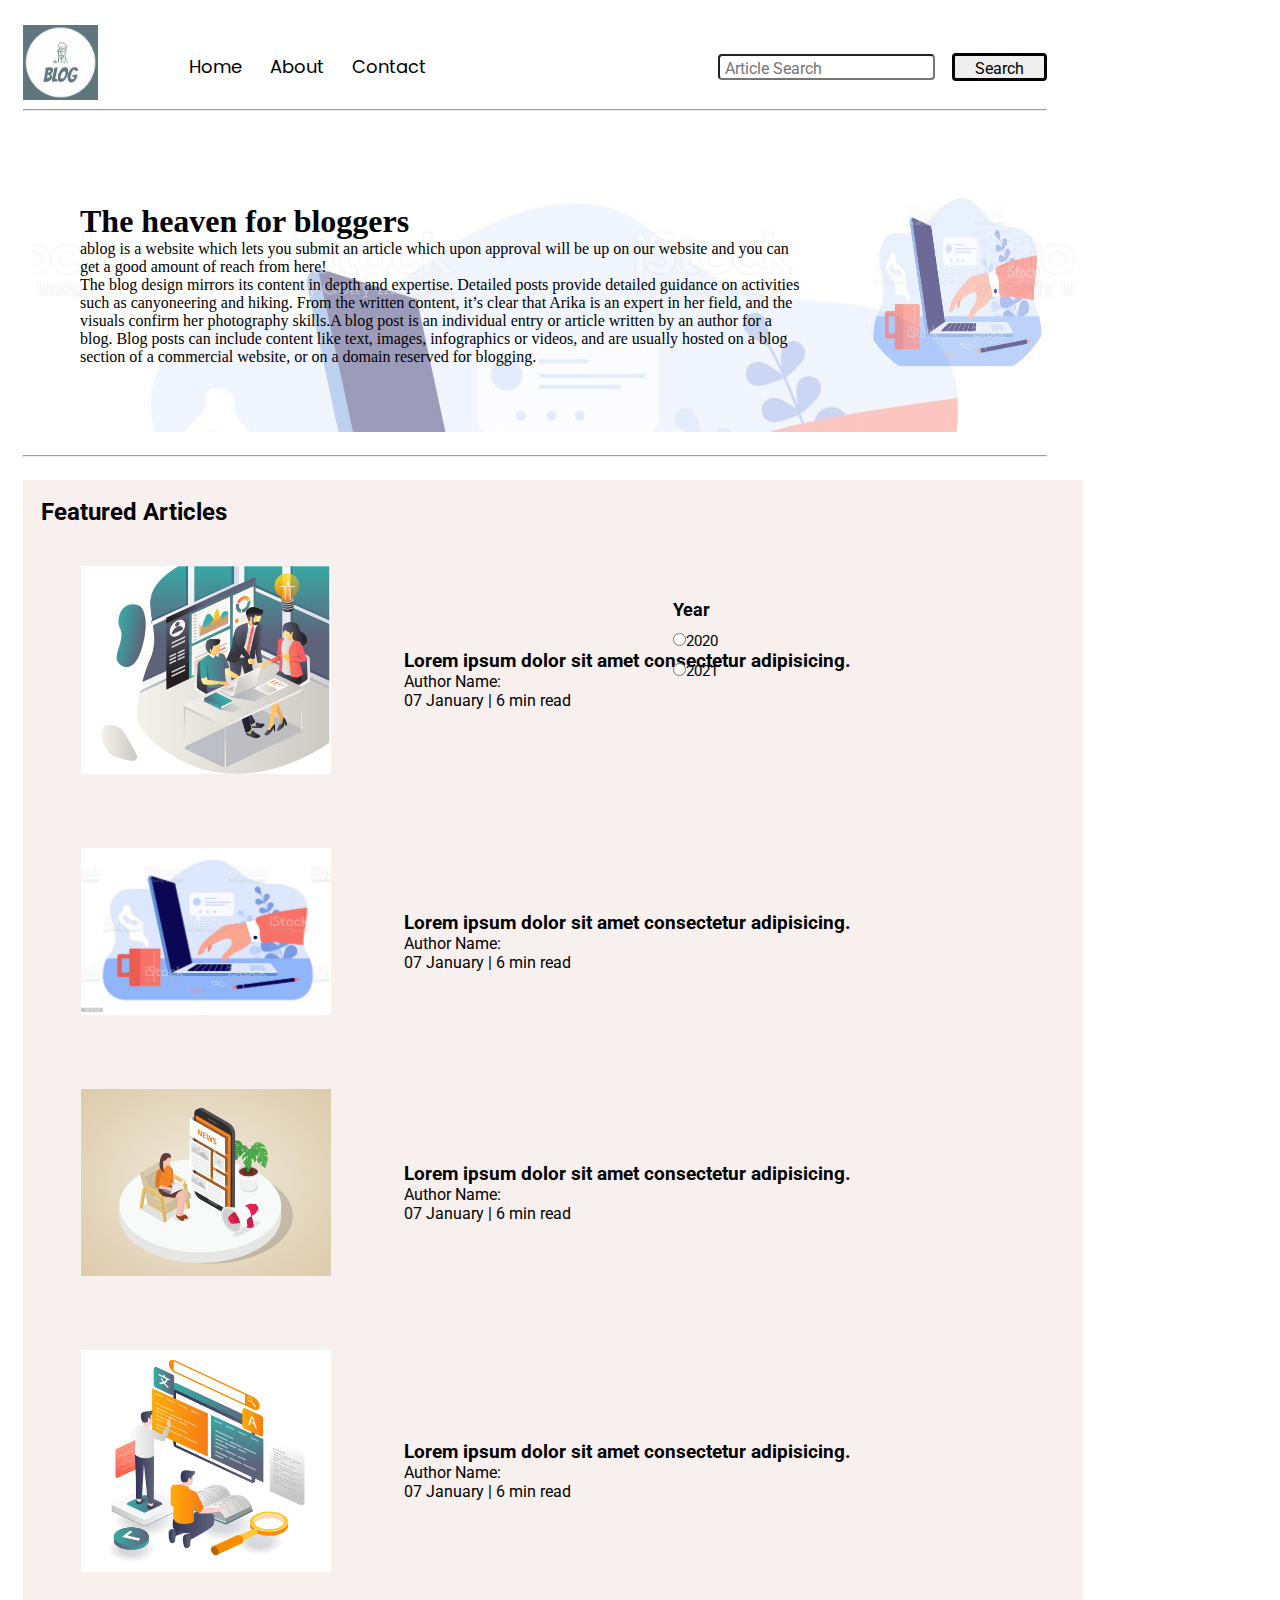
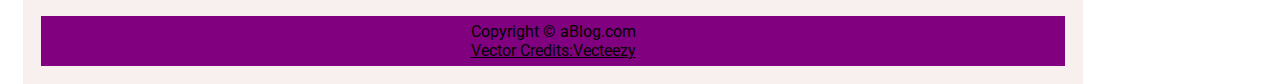
<file: index.html>
<!DOCTYPE html>
<html lang="en">
<head>
    <meta charset="UTF-8">
    <meta http-equiv="X-UA-Compatible" content="IE=edge">
    <meta name="viewport" content="width=device-width, initial-scale=1.0">
    <link rel="stylesheet" href="css/utils.css">
    <link rel="stylesheet" href="css/style.css">
    <link rel="stylesheet" href="css/mobile.css">
    
    <title>aBlog - Heaven for Bloggers</title>
</head>
<body>
        <nav class ="navigation max-width-1 m-auto">
            <div class="nav-left">
                <a href="/">
                    <span><img src="img/logo.jpg" width="75px" alt=""></span> 
                </a>
            
              
            <ul>
                <li><a href="/">Home</a></li>
                <li><a href="#">About</a></li>
                <li><a href="/Contact.html">Contact</a></li>
            </ul>
            
            
            </div>
            <div class="nav-right">
                <form action="/search.html"method="get">
                <input class="form-input" type="text" name="query" placeholder="Article Search">
                <button class="btn">Search</button>
            </form>
            </div>
            

        </nav>
        <div class="max-width-1 m-auto">
            <hr>
        </div>
        <div class="m-auto content max-width-1 my-2">
            <div class="content-left">
                <h1>The heaven for bloggers</h1>
                <p>ablog is a website which lets you submit an article which upon approval will be up on our website and you can get a good amount of reach from here!</p>
                <p>The blog design mirrors its content in depth and expertise. Detailed posts provide detailed guidance on activities such as canyoneering and hiking. From the written content, it’s clear that Arika is an expert in her field, and the visuals confirm her photography skills.A blog post is an individual entry or article written by an author for a blog. Blog posts can include content like text, images, infographics or videos, and are usually hosted on a blog section of a commercial website, or on a domain reserved for blogging.



                </p>
            </div>
           <div class="content-right">
                <img src="img/istockphoto.jpg"alt="ablog">
            </div>

        </div>
        <div class="max-width-1 m-auto"><hr></div>
        <div class="home-articles max-width-1 m-auto font1">
            <h2>Featured Articles</h2>
            <div class="year-box adjust-year">
                <div>
                    <h3>Year</h3>
                </div>
                
                <div>
                    <input type="radio" name="year" id="">2020
                </div>
                <div>
                    <input type="radio" name="year" id="">2021
                </div>
                
            </div>
             <div class="home-article">
            <div class="home-article-img">
                <img src="img/11.jpg.jpg" alt="article">
            </div>
            
            <div class="home-article-content font1">
                <a href="/blogpost.html"><h3><h3>Lorem ipsum dolor sit amet consectetur adipisicing.</h3></h3></a>
                
                <div>Author Name:</div>
                <span>07 January | 6 min read</span> 
            </div>
            </div>
            
            <div class="home-article">
                <div class="home-article-img">
                    <img src="img/istockphoto.jpg" alt="article">
                </div>
                
                <div class="home-article-content font1">
                    <a href="/blogpost.html"><h3><h3>Lorem ipsum dolor sit amet consectetur adipisicing.</h3></h3></a>
                    
                    <div>Author Name:</div>
                    <span>07 January | 6 min read</span> 
                </div>
                </div>
                
                <div class="home-article">
                    <div class="home-article-img">
                        <img src="img/13.jpg.jpg" alt="article">
                    </div>
                    
                    <div class="home-article-content font1">
                        <a href="/blogpost.html"><h3><h3>Lorem ipsum dolor sit amet consectetur adipisicing.</h3></h3></a>
                        
                        <div>Author Name:</div>
                        <span>07 January | 6 min read</span> 
                    </div>
                    </div>
                    <div class="home-article">
                        <div class="home-article-img">
                            <img src="img/12.jpg.jpg" alt="article">
                        </div>
                        
                        <div class="home-article-content font1">
                            <a href="/blogpost.html"><h3><h3>Lorem ipsum dolor sit amet consectetur adipisicing.</h3></h3></a>
                            
                            <div>Author Name:</div>
                            <span>07 January | 6 min read</span> 
                        </div>
                        </div>
                    
            
        
    
        
        <div class="footer"> 
           <p>Copyright &copy; aBlog.com</p>
           <a href="https://www.vecteezy.com/free-vector/typewriter">Vector Credits:Vecteezy</a>
            

        </div>
    
</body>
</html>
</file>
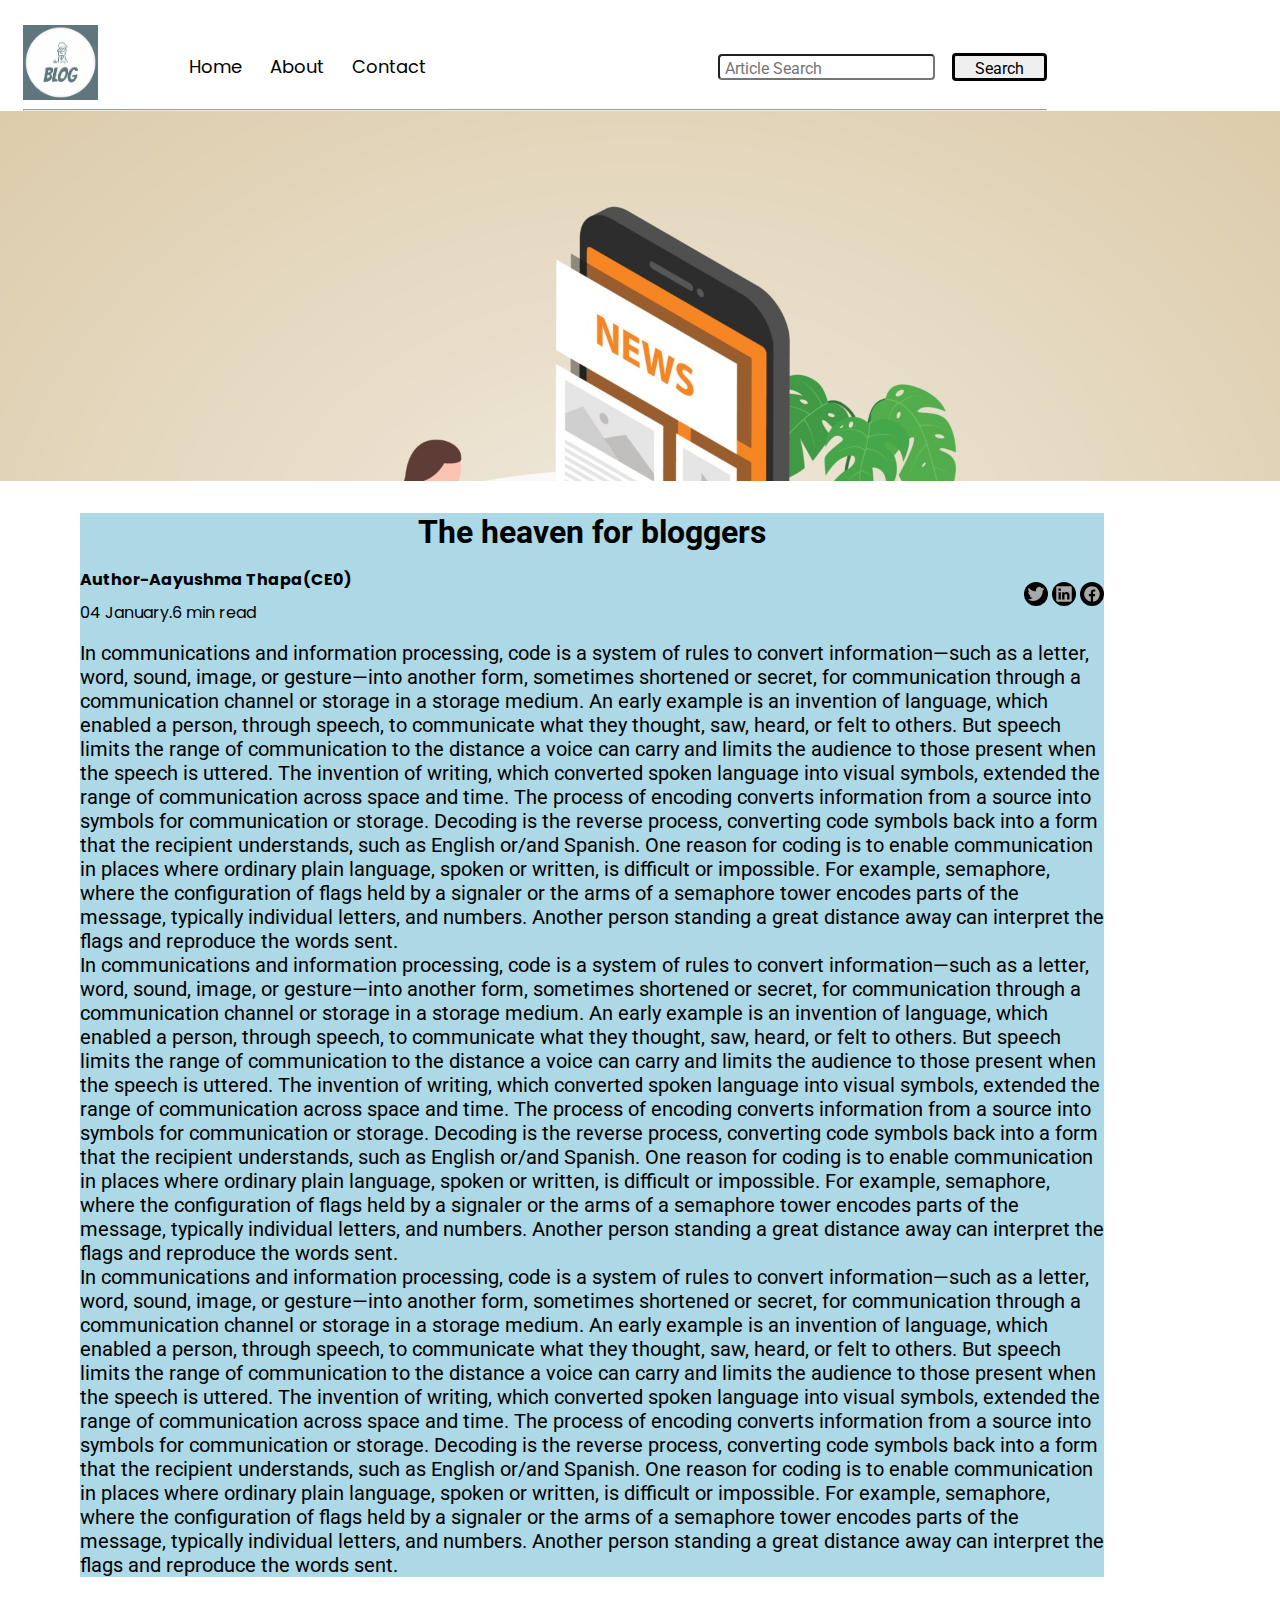
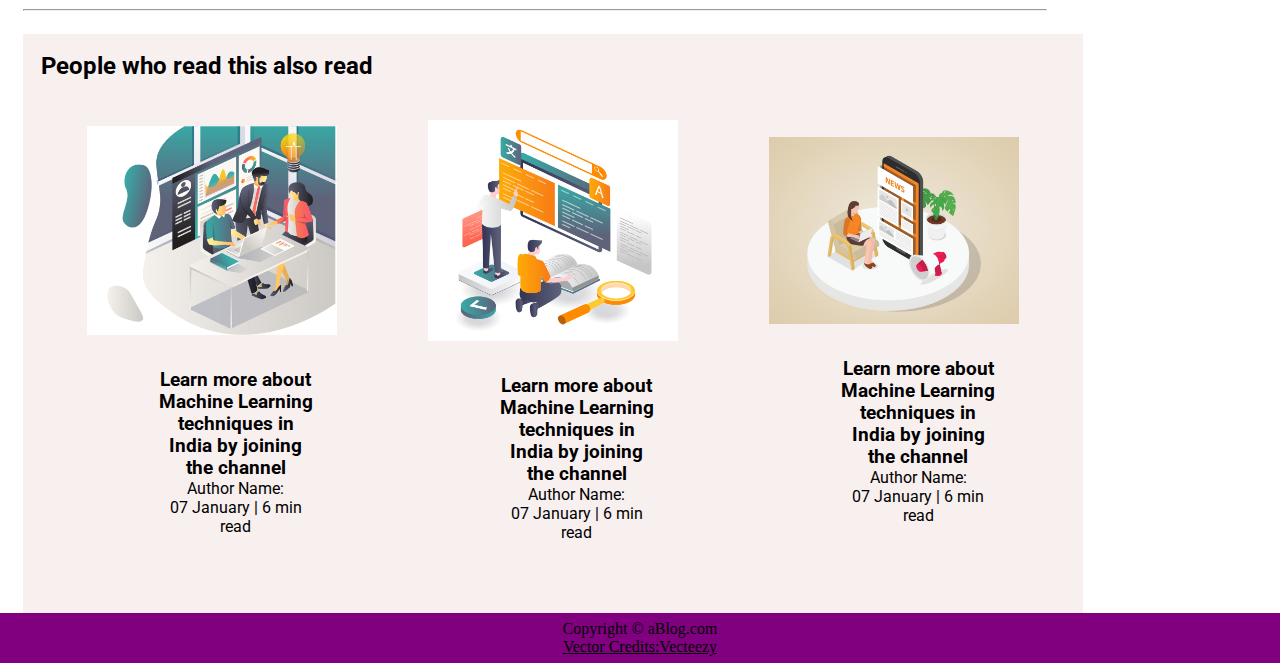
<file: blogpost.html>
<!DOCTYPE html>
<html lang="en">

<head>
    <meta charset="UTF-8">
    <meta http-equiv="X-UA-Compatible" content="IE=edge">
    <meta name="viewport" content="width=device-width, initial-scale=1.0">
    <link rel="stylesheet" href="css/utils.css">
    <link rel="stylesheet" href="css/style.css">
    <link rel="stylesheet" href="css/blogpost.css">
    <link rel="stylesheet" href="css/mobile.css">
    <title>aBlog - Heaven for Bloggers</title>
</head>

<body>
    <nav class="navigation max-width-1 m-auto">
        <div class="nav-left">
            <a href="/">
                <span><img src="img/logo.jpg" width="75px" alt=""></span>
            </a>


            <ul>
                <li><a href="/">Home</a></li>
                <li><a href="#">About</a></li>
                <li><a href="/Contact.html">Contact</a></li>
            </ul>


        </div>
        <div class="nav-right">
            <form action="/search.html" method="get">
                <input class="form-input" type="text" name="query" placeholder="Article Search">
                <button class="btn">Search</button>
            </form>
        </div>


    </nav>
    <div class="max-width-1 m-auto">
        <hr>
    </div>
    <div class="post-img">
        <img src="img/13.jpg.jpg" alt="">
    </div>
    <div class="m-auto blog-post-content max-width-2  m-auto my-2">
        <h1 class="font1">The heaven for bloggers</h1>
        <div class="blogpost-meta">
            <div class="author-info">
                <div>
                    <b>
                        Author-Aayushma Thapa(CE0)
                    </b>
                </div>
                <div>04 January.6 min read</div>
            </div>
            <div class="social">
                <svg style="background:black;
                border-radius:21px"width="24" height="24" viewBox="0 0 24 24" fill="none">
                    <path
                        d="M20 5.34c-.67.41-1.4.7-2.18.87a3.45 3.45 0 0 0-5.02-.1 3.49 3.49 0 0 0-1.02 2.47c0 .28.03.54.07.8a9.91 9.91 0 0 1-7.17-3.66 3.9 3.9 0 0 0-.5 1.74 3.6 3.6 0 0 0 1.56 2.92 3.36 3.36 0 0 1-1.55-.44V10c0 1.67 1.2 3.08 2.8 3.42-.3.06-.6.1-.94.12l-.62-.06a3.5 3.5 0 0 0 3.24 2.43 7.34 7.34 0 0 1-4.36 1.49l-.81-.05a9.96 9.96 0 0 0 5.36 1.56c6.4 0 9.91-5.32 9.9-9.9v-.5c.69-.49 1.28-1.1 1.74-1.81-.63.3-1.3.48-2 .56A3.33 3.33 0 0 0 20 5.33"
                        fill="#A8A8A8"></path>
                </svg>
                <svg style="background:black;
                border-radius:21px" width="24" height="24" viewBox="0 0 24 24" fill="none">
                    <path
                        d="M19.75 5.39v13.22a1.14 1.14 0 0 1-1.14 1.14H5.39a1.14 1.14 0 0 1-1.14-1.14V5.39a1.14 1.14 0 0 1 1.14-1.14h13.22a1.14 1.14 0 0 1 1.14 1.14zM8.81 10.18H6.53v7.3H8.8v-7.3zM9 7.67a1.31 1.31 0 0 0-1.3-1.32h-.04a1.32 1.32 0 0 0 0 2.64A1.31 1.31 0 0 0 9 7.71v-.04zm8.46 5.37c0-2.2-1.4-3.05-2.78-3.05a2.6 2.6 0 0 0-2.3 1.18h-.07v-1h-2.14v7.3h2.28V13.6a1.51 1.51 0 0 1 1.36-1.63h.09c.72 0 1.26.45 1.26 1.6v3.91h2.28l.02-4.43z"
                        fill="#A8A8A8"></path>
                </svg>
                <svg style="background:black;
                border-radius:21px" width="24" height="24" viewBox="0 0 24 24" fill="none">
                    <path
                        d="M19.75 12.04c0-4.3-3.47-7.79-7.75-7.79a7.77 7.77 0 0 0-5.9 12.84 7.77 7.77 0 0 0 4.69 2.63v-5.49h-1.9v-2.2h1.9v-1.62c0-1.88 1.14-2.9 2.8-2.9.8 0 1.49.06 1.69.08v1.97h-1.15c-.91 0-1.1.43-1.1 1.07v1.4h2.17l-.28 2.2h-1.88v5.52a7.77 7.77 0 0 0 6.7-7.71"
                        fill="#A8A8A8"></path>
                </svg>
            </div>
        </div>
        <p class="font1">In communications and information processing, code is a system of rules to convert
            information—such as a letter, word, sound, image, or gesture—into another form, sometimes shortened or
            secret, for communication through a communication channel or storage in a storage medium. An early
            example is an invention of language, which enabled a person, through speech, to communicate what they
            thought, saw, heard, or felt to others. But speech limits the range of communication to the distance a
            voice can carry and limits the audience to those present when the speech is uttered. The invention of
            writing, which converted spoken language into visual symbols, extended the range of communication across
            space and time.
            The process of encoding converts information from a source into symbols for communication or storage.
            Decoding is the reverse process, converting code symbols back into a form that the recipient
            understands, such as English or/and Spanish.
            One reason for coding is to enable communication in places where ordinary plain language, spoken or
            written, is difficult or impossible. For example, semaphore, where the configuration of flags held by a
            signaler or the arms of a semaphore tower encodes parts of the message, typically individual letters,
            and numbers. Another person standing a great distance away can interpret the flags and reproduce the
            words sent.</p>
        <p class="font1">In communications and information processing, code is a system of rules to convert
            information—such as a letter, word, sound, image, or gesture—into another form, sometimes shortened or
            secret, for communication through a communication channel or storage in a storage medium. An early
            example is an invention of language, which enabled a person, through speech, to communicate what they
            thought, saw, heard, or felt to others. But speech limits the range of communication to the distance a
            voice can carry and limits the audience to those present when the speech is uttered. The invention of
            writing, which converted spoken language into visual symbols, extended the range of communication across
            space and time.

            The process of encoding converts information from a source into symbols for communication or storage.
            Decoding is the reverse process, converting code symbols back into a form that the recipient
            understands, such as English or/and Spanish.

            One reason for coding is to enable communication in places where ordinary plain language, spoken or
            written, is difficult or impossible. For example, semaphore, where the configuration of flags held by a
            signaler or the arms of a semaphore tower encodes parts of the message, typically individual letters,
            and numbers. Another person standing a great distance away can interpret the flags and reproduce the
            words sent.</p>
        <p class="font1">In communications and information processing, code is a system of rules to convert
            information—such as a letter, word, sound, image, or gesture—into another form, sometimes shortened or
            secret, for communication through a communication channel or storage in a storage medium. An early
            example is an invention of language, which enabled a person, through speech, to communicate what they
            thought, saw, heard, or felt to others. But speech limits the range of communication to the distance a
            voice can carry and limits the audience to those present when the speech is uttered. The invention of
            writing, which converted spoken language into visual symbols, extended the range of communication across
            space and time.

            The process of encoding converts information from a source into symbols for communication or storage.
            Decoding is the reverse process, converting code symbols back into a form that the recipient
            understands, such as English or/and Spanish.

            One reason for coding is to enable communication in places where ordinary plain language, spoken or
            written, is difficult or impossible. For example, semaphore, where the configuration of flags held by a
            signaler or the arms of a semaphore tower encodes parts of the message, typically individual letters,
            and numbers. Another person standing a great distance away can interpret the flags and reproduce the
            words sent.</p>
    </div>
    </div>

    <div class="max-width-1 m-auto">
        <hr>
    </div>
    <div class="home-articles max-width-1 m-auto font1">
        <h2>People who read this also read</h2>
        <div class="row">


            <div class="home-article more-post">
                <div class="home-article-img">
                    <img src="img/11.jpg.jpg" alt="article">
                </div>

                <div class="home-article-content font1 center">
                    <a href="/blogpost.html">
                        <h3>
                            <h3>Learn more about Machine Learning techniques in India by joining the channel</h3>
                        </h3>
                    </a>

                    <div>Author Name:</div>
                    <span>07 January | 6 min read</span>
                </div>
            </div>
            <div class="home-article more-post">
                <div class="home-article-img">
                    <img src="img/12.jpg.jpg" alt="article">
                </div>

                <div class="home-article-content font1 center">
                    <a href="/blogpost.html">
                        <h3>
                            <h3>Learn more about Machine Learning techniques in India by joining the channel</h3>
                        </h3>
                    </a>

                    <div>Author Name:</div>
                    <span>07 January | 6 min read</span>
                </div>
            </div>
            <div class="home-article more-post">
                <div class="home-article-img">
                    <img src="img/13.jpg.jpg" alt="article">
                </div>

                <div class="home-article-content font1 center">
                    <a href="/blogpost.html">
                        <h3>
                            <h3>Learn more about Machine Learning techniques in India by joining the channel</h3>
                        </h3>
                    </a>

                    <div>Author Name:</div>
                    <span>07 January | 6 min read</span>
                </div>
            </div>

        </div>
    </div>
    <div class="footer">
        <p>Copyright &copy; aBlog.com</p>
        <a href="https://www.vecteezy.com/free-vector/typewriter">Vector Credits:Vecteezy</a>


    </div>

</body>

</html>
</file>
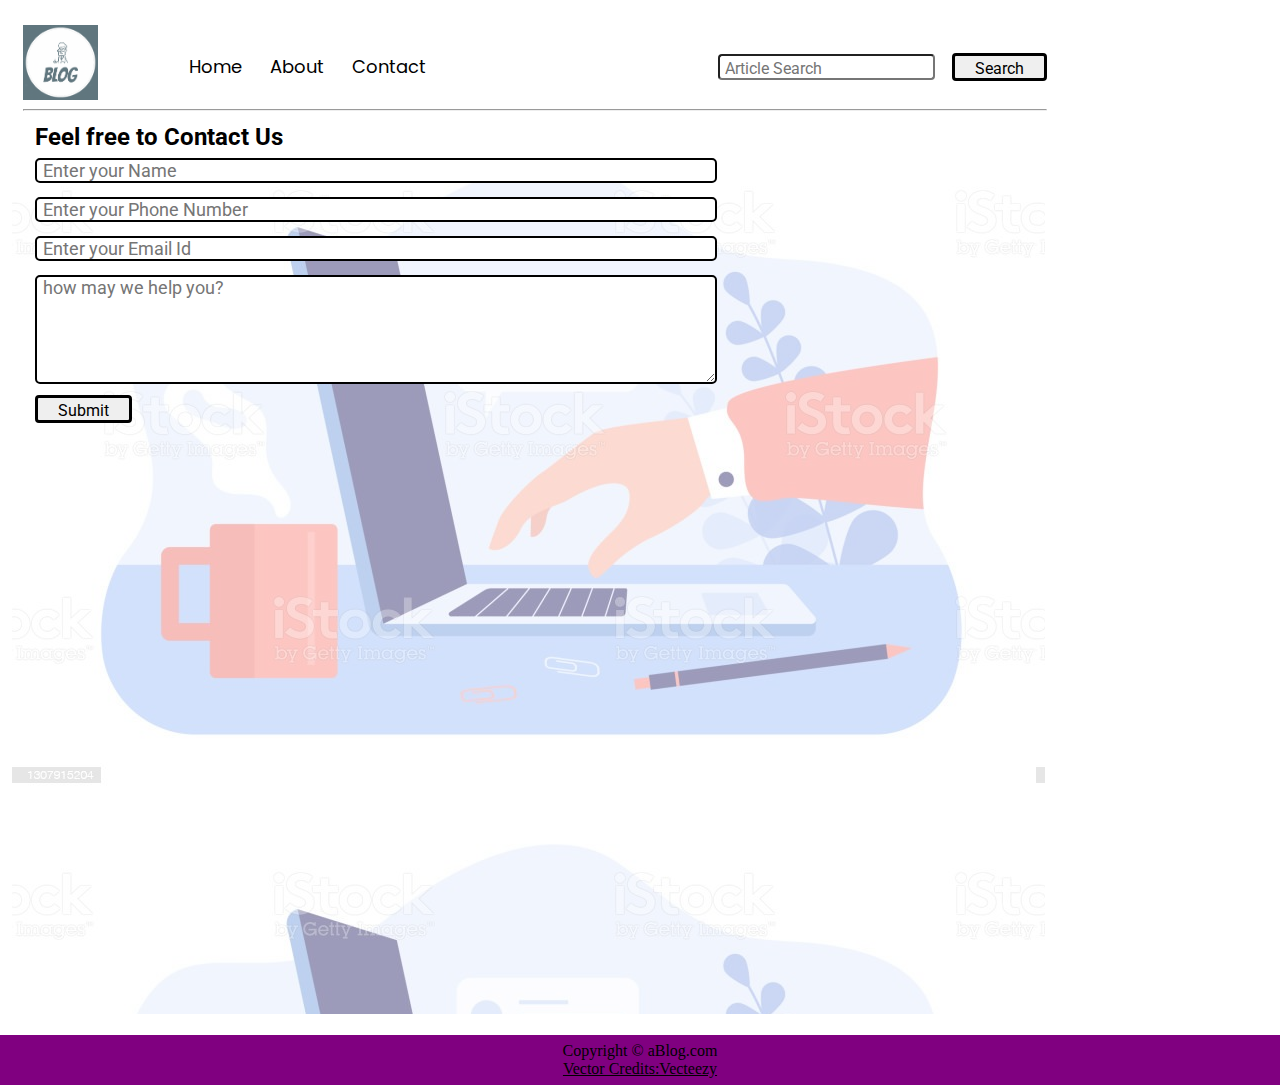
<file: contact.html>
<!DOCTYPE html>
<html lang="en">
<head>
    <meta charset="UTF-8">
    <meta http-equiv="X-UA-Compatible" content="IE=edge">
    <meta name="viewport" content="width=device-width, initial-scale=1.0">
    <link rel="stylesheet" href="css/utils.css">
    <link rel="stylesheet" href="css/style.css">
    <link rel="stylesheet" href="css/contact.css">
    <link rel="stylesheet" href="css/mobile.css">
    
    <title>aBlog - Heaven for Bloggers</title>
</head>
<body>
  <nav class ="navigation max-width-1 m-auto">
    <div class="nav-left">
        <a href="/">
            <span><img src="img/logo.jpg" width="75px" alt=""></span> 
        </a>
    
      
    <ul>
        <li><a href="/">Home</a></li>
        <li><a href="#">About</a></li>
        <li><a href="/Contact.html">Contact</a></li>
    </ul>
    
    
    </div>
    <div class="nav-right">
        <form action="/search.html"method="get">
        <input class="form-input" type="text" name="query" placeholder="Article Search">
        <button class="btn">Search</button>
    </form>
    </div>
    

</nav>
            <div class="max-width-1 m-auto">
                <hr>
            </div>
            
            <div class="contact-content font1 max-width-1 m-auto">
            <div class="max-width-1 m-auto mx-1">
          <h2>Feel free to Contact Us</h2>
          <div class="contact-form">
            <div class="form-box">
              <input type="text" placeholder="Enter your Name">  
            </div>
            <div class="form-box">
                <input type="text" placeholder="Enter your Phone Number">  
              </div>
              <div class="form-box">
                <input type="text" placeholder="Enter your Email Id">  
              </div>
              <div class="form-box">
                <textarea name="" id="" cols="20" rows="5" placeholder="how may we help you?"></textarea>
              </div>
              <div class="form-box">
                <button class="btn">Submit</button>
              </div>
          </div>
        </div>
          </div>
        
                    <div class="footer"> 
           <p>Copyright &copy; aBlog.com</p>
           <a href="https://www.vecteezy.com/free-vector/typewriter">Vector Credits:Vecteezy</a>
            

        </div>
    
</body>
</html>
</file>
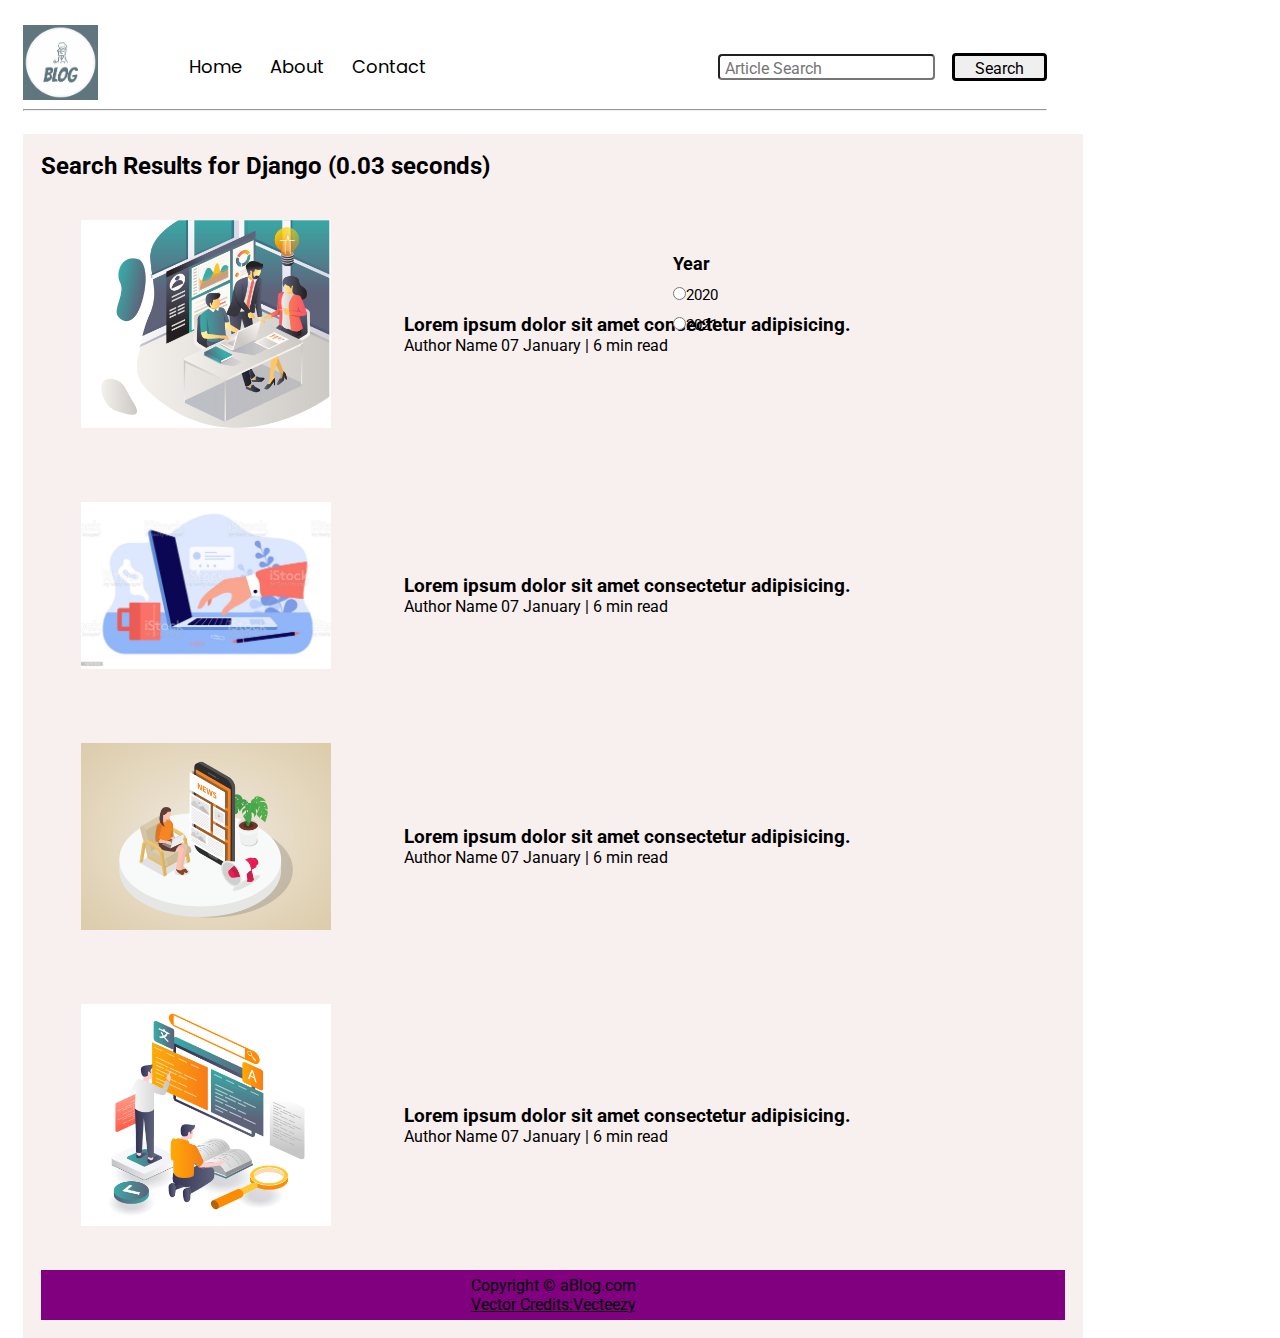
<file: search.html>
<!DOCTYPE html>
<html lang="en">
<head>
    <meta charset="UTF-8">
    <meta http-equiv="X-UA-Compatible" content="IE=edge">
    <meta name="viewport" content="width=device-width, initial-scale=1.0">
    <link rel="stylesheet" href="css/utils.css">
    <link rel="stylesheet" href="css/style.css">
    <link rel="stylesheet" href="css/mobile.css">
    <title>aBlog - Heaven for Bloggers</title>
</head>
<body>
    <nav class ="navigation max-width-1 m-auto">
        <div class="nav-left">
            <a href="/">
                <span><img src="img/logo.jpg" width="75px" alt=""></span> 
            </a>
        
          
        <ul>
            <li><a href="/">Home</a></li>
            <li><a href="#">About</a></li>
            <li><a href="/Contact.html">Contact</a></li>
        </ul>
        
        
        </div>
        <div class="nav-right">
            <form action="/search.html"method="get">
            <input class="form-input" type="text" name="query" placeholder="Article Search">
            <button class="btn">Search</button>
        </form>
        </div>
        

    </nav>
    
        <div class="max-width-1 m-auto"><hr></div>
        <div class="home-articles max-width-1 m-auto font1">
            <h2>Search Results for Django (0.03 seconds)</h2>
            <div class="year-box adjust-year">
                <div>
                    <h3>Year</h3>
                </div>
                
                <div>
                    <input type="radio" name="year" id="">2020
                </div>
                <div>
                    <input type="radio" name="year" id="">2021
                </div>
                
            </div>
        <div class="home-article">
            <div class="home-article-img">
                <img src="img/11.jpg.jpg" alt="article">
            </div>
            
            <div class="home-article-content font1">
                <a href="/blogpost.html"><h3><h3>Lorem ipsum dolor sit amet consectetur adipisicing.</h3></h3></a>
                
                <span>Author Name</span>
                <span>07 January | 6 min read</span> 
            </div>
            </div>
            
            <div class="home-article">
                <div class="home-article-img">
                    <img src="img/istockphoto.jpg" alt="article">
                </div>
                
                <div class="home-article-content font1">
                    <a href="/blogpost.html"><h3><h3>Lorem ipsum dolor sit amet consectetur adipisicing.</h3></h3></a>
                    
                    <span>Author Name</span>
                    <span>07 January | 6 min read</span> 
                </div>
                </div>
                
                <div class="home-article">
                    <div class="home-article-img">
                        <img src="img/13.jpg.jpg" alt="article">
                    </div>
                    
                    <div class="home-article-content font1">
                        <a href="/blogpost.html"><h3><h3>Lorem ipsum dolor sit amet consectetur adipisicing.</h3></h3></a>
                        
                        <span>Author Name</span>
                        <span>07 January | 6 min read</span> 
                    </div>
                    </div>
                    <div class="home-article">
                        <div class="home-article-img">
                            <img src="img/12.jpg.jpg" alt="article">
                        </div>
                        
                        <div class="home-article-content font1">
                            <a href="/blogpost.html"><h3><h3>Lorem ipsum dolor sit amet consectetur adipisicing.</h3></h3></a>
                            
                            <span>Author Name</span>
                            <span>07 January | 6 min read</span> 
                        </div>
                        </div>
                    <div class="footer"> 
           <p>Copyright &copy; aBlog.com</p>
           <a href="https://www.vecteezy.com/free-vector/typewriter">Vector Credits:Vecteezy</a>
            

        </div>
    
</body>
</html>
</file>
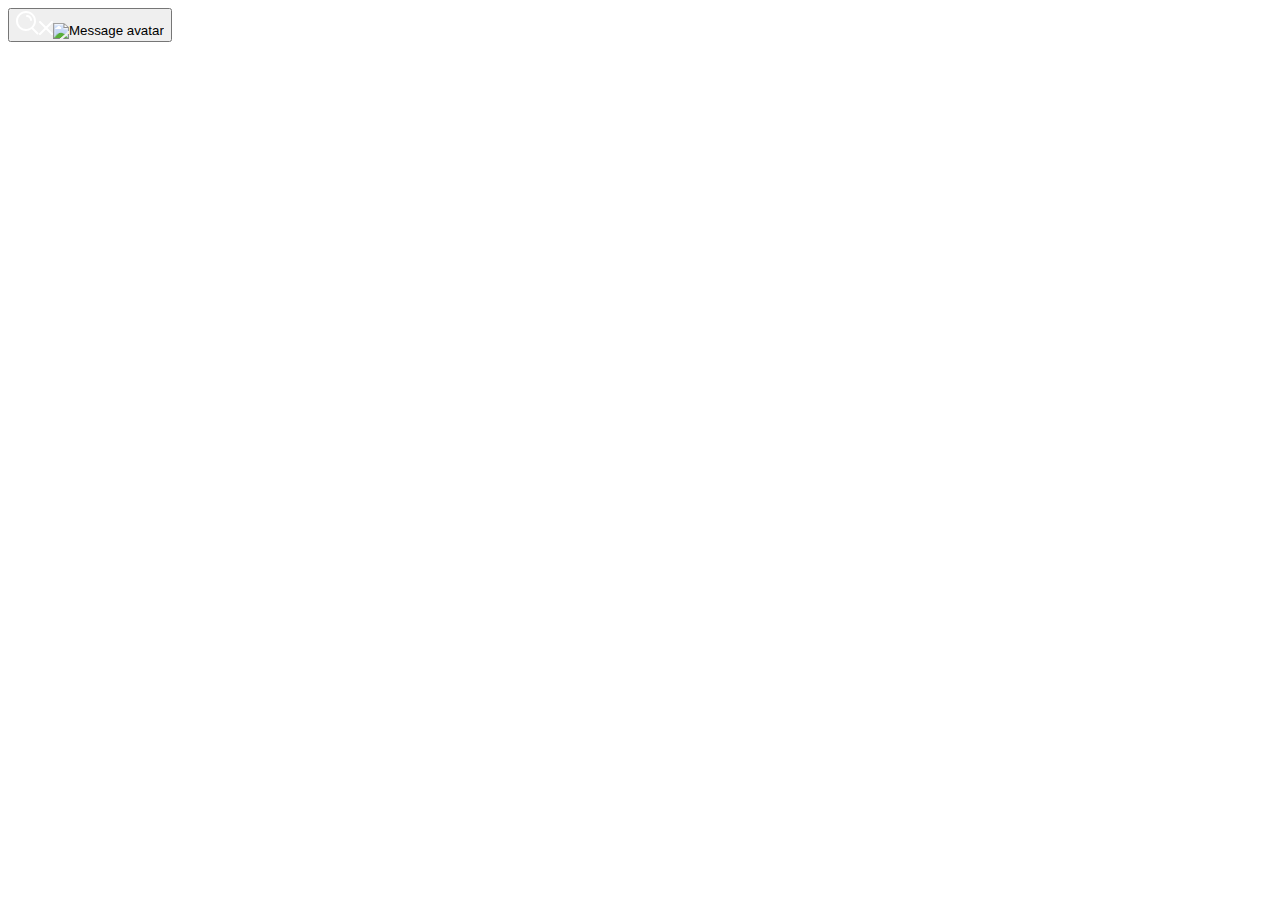
<file: img/Resume Builder · Resume.io_files/saved_resource.html>
<!DOCTYPE html>
<!-- saved from url=(0043)https://resume.io/app/resumes/29093366/edit -->
<html><head><meta http-equiv="Content-Type" content="text/html; charset=UTF-8">
          
        <style></style><style hs-beacon="active" data-styled-version="5.1.1"></style></head>
        <body id="beacon-container-body">
          <div id="beacon-container"><div class="frame-content"><button aria-label="Open Beacon popover" aria-expanded="false" aria-controls="HSBeaconContainerFrame" class="FabButtoncss__ButtonUI-sc-8cshs0-0 ijKMZV is-fab-shown"><span class="FabButtoncss__IconUI-sc-8cshs0-2 hkiwkF c-FabButton__icon--icon is-fab-shown" data-testid="fab-icon"><svg width="23" height="24" xmlns="http://www.w3.org/2000/svg"><path d="M15.79 15.46C17.184 13.982 18 12.07 18 10a8 8 0 1 0-8 8c1.676 0 3.24-.544 4.578-1.488l.659-.465.554-.588zm6.41 6.326a.999.999 0 0 1-.002 1.412.999.999 0 0 1-1.412.002l-5.095-5.094C14.064 19.256 12.142 19.997 10 20c-5.515.008-10.008-4.485-10-10C.008 4.485 4.485.008 10 0c5.515-.008 10.008 4.485 10 10-.004 2.652-1.105 5-2.794 6.791l4.994 4.995zM14 9c0-1.654-1.346-3-3-3a1 1 0 0 1 0-2c2.757 0 5 2.243 5 5a1 1 0 0 1-2 0z" fill="#FFF"></path></svg></span><span class="FabButtoncss__IconUI-sc-8cshs0-2 lkKoMR c-FabButton__icon--close is-fab-shown" data-testid="fab-close-icon"><svg width="14" height="14" xmlns="http://www.w3.org/2000/svg"><path d="M13.707.293a.999.999 0 0 0-1.414 0L7 5.586 1.707.293A.999.999 0 1 0 .293 1.707L5.586 7 .293 12.293a.999.999 0 1 0 1.414 1.414L7 8.414l5.293 5.293a.997.997 0 0 0 1.414 0 .999.999 0 0 0 0-1.414L8.414 7l5.293-5.293a.999.999 0 0 0 0-1.414" fill="#FFF" fill-rule="evenodd"></path></svg></span><img class="FabButtoncss__MessageAvatarUI-sc-8cshs0-3 bdXbJW is-fab-shown" alt="Message avatar" data-cy="MessageAvatar" width="60" height="60"></button></div></div>
        
      
    </body></html>
</file>
<file: css/utils.css>
@import url("https://fonts.googleapis.com/css2?family=IBM+Plex+Sans:wght@300&family=Poppins&display=swap");
@import url("https://fonts.googleapis.com/css2?family=IBM+Plex+Sans:wght@300&family=Roboto&display=swap");
:root {
  --main-bg-color: purple;
  --font1: "Roboto", sans-serif;
  --font2: "Poppins", sans-serif;
}
.center{
  text-align:center;
}
.font1 {
  font-family: var(--font1);
}
.font2 {
  font-family: var(--font2);
}
.max-width-1 {
  max-width: 80vw;
}

.max-width-2 {
  max-width: 80vw;
}

.m-auto {
  margin: auto;
}
.m-auto{
  margin-left:23px;
  margin-right:23px;
}
.my-2{
  margin-top:32px;
  margin-bottom:32px;
 
}
.btn {
  padding: 0px 20px;
  padding-top: 3px;
  border: 3px solid black;
  border-radius: 4px;
  font-size: 16px;
  font-family: var(--font1);
  cursor: pointer;
  transition: all 0.3s ease-in-out;
}
.btn:hover {
  color: white;
  background: var(--main-bg-color);
}

.form-input {
  padding: 0px 5px;
  padding-top: 3px;
  font-size: 16px;
  border: 2 px solid black;
  border-radius: 4px;
  margin: 0 13px;
  font-family: var(--font1);
}
.form-box input, textarea{
  width: 52vw;
  padding: 0px 6px;
  margin: 7px 0;
  font-size:18px;
  font-family:var(--font1);
  border:2px solid black;
  border-radius:5px;

}
</file>
<file: css/style.css>
* {
  margin: 0;
  padding: 0;
}
.navigation {
  margin-top: 25px;
  font-family: var(--font1);

  display: flex;
  justify-content: space-between;
  align-items: center;
}

.nav-left {
  font-size: 20px;
  display: flex;
}
.nav-left span {
  font-size: 35px;
  padding-top: 10px;
}
.nav-left ul {
  display: flex;
  align-items: center;
  margin: 0 77px;
  font-size: 18px;
}

.nav-left ul li {
  list-style: none;
  margin: 0 14px;
  font-family: var(--font2);
  transition: all 0.3s ease-in-out;
}

.nav-left ul li a {
  text-decoration: none;
  color: black;
}
.nav-left ul li a:hover {
  color: var(--main-bg-color);
  font-weight: bolder;
}
.content {
  height: 100%;
  display: flex;
  margin-top: 35px;
  padding: 9px;
  position: relative;
}
.content::after {
  content: "";
  background-image: url("../img/istockphoto.jpg");
  position: absolute;
  width: 100%;
  height: inherit;
  opacity: 0.4;
  border-radius: 12px;
}
.content-left {
  font-family: Italic;
  display: flex;
  flex-direction: column;
  justify-content: center;
  padding: 48px;
  z-index: 1;
}
.content-right {
  display: flex;
  align-items: center;
  justify-content: center;
}
.content-right img {
  height: 200px;
  width: 200px;
  order: 2px solid black;
  border-radius: 150px;
}
.home-articles {
  padding: 18px;
  background-color: rgb(248, 239, 239, 1);
  margin-top: 23px;
  position: relative;
}
.year-box {
  position: absolute;
  right: 250px;
  top: 108px;
  width: 160px;
  height: 255px;
  font-size: 15px;
}
.year-box div {
  margin: 12px 0px;
}

.home-article {
  display: flex;
  margin: 10px;

  padding: 30px;
}
.home-article img {
  width: 250px;
}
.home-article-content {
  align-self: center;
  padding: 0px 25px;
  margin-left: 3rem;
  margin-top: 30px;
  margin-bottom: 13px;
}
.home-article-content a {
  text-decoration: none;
  color: black;
}

.footer {
  height: 50px;
  background-color: purple;
  display: flex;
  align-items: center;
  justify-content: center;
  color: black;
  flex-direction: column;
}
.footer a {
  color: black;
}
</file>
<file: css/mobile.css>
@media screen and (max-width: 900px){
    .navigation{
        flex-direction:column;
        margin-bottom:23px;
    }
    .nav-left{
        flex-direction:column;
        text-align: center;
    }
    .content-right{
        display:none;
    }
    .home-article{
        flex-direction:column;
    }
    .home-article-img{
        text-align:center;
    }
    .year-box{
        top:25px;
        left:60vw;
        font-size:11px;
        display:flex;
    }
    .year-box div{
        padding:0 3px;
        margin:0;
    }
    .home-article img{
        width:70vw;
    }
    .form-input{
        width:50%;
    }
    .form-box input,textarea{
        width:66vw;
    }
    .row{
        flex-direction: column;
    }
    .social{
        padding:0;
    }
    .post-img{
        height:auto;
    }
    .adjust-year{
        position:static;
        height:auto;
        padding:12px 0px;
        display:flex;
        justify-content: flex-end;
        width:100%;
    }
}
</file>
<file: css/blogpost.css>
.post-img {
  height: 370px;
  overflow: hidden;
}
.post-img img {
  width: 100%;
}

.blog-post-content {
  margin-left:5rem;
  background-color:lightblue;
}
.blog-post-content h1 {
  text-align: center;
}
.blog-post-content p {
  font-size: 20px;
}
.row {
  display: flex;
}
.more-post {
  flex-direction: column;
  justify-content: center;
  align-items: center;
}
.blogpost-meta {
 
  display: flex;
  justify-content: space-between;
}
.author-info{
    margin:12px 0;
}
.author-info div{
    padding:4px 0px;
    font-family:var(--font2);
}
.social{
    align-self:center;
    cursor:pointer;
}
</file>
<file: css/contact.css>
.contact-content{
    height:100vh;
    display:block;
    margin-top: 35px;
    padding: 9px;
    position: relative;
    margin:3px;
    overflow:hidden;
}

.contact-content::after {
    content: "";
    background-image: url("../img/istockphoto.jpg");
    position: absolute;
    top:0;
    width: 100%;
    height: inherit;
    opacity: 0.4;
    border-radius:12px;
    z-index:-1;

  }
  .contact-form{
    
  }
</file>
